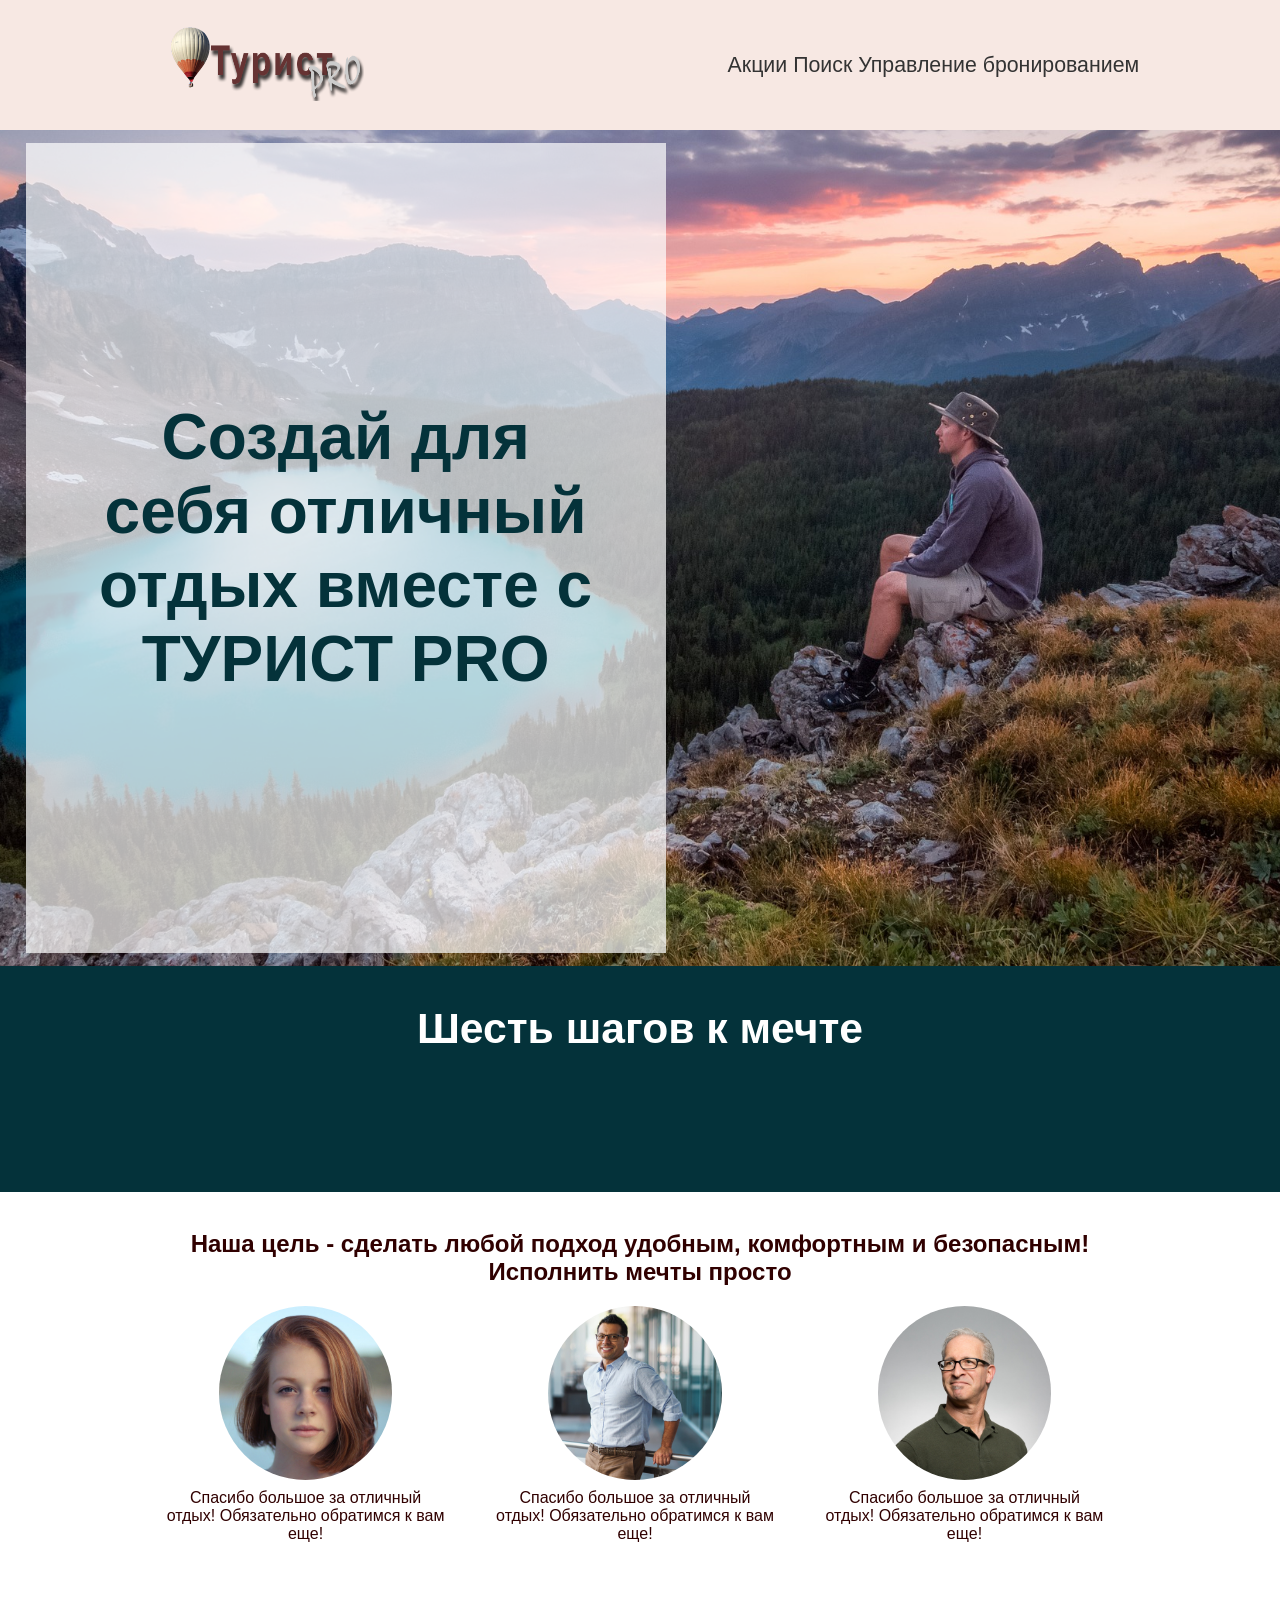
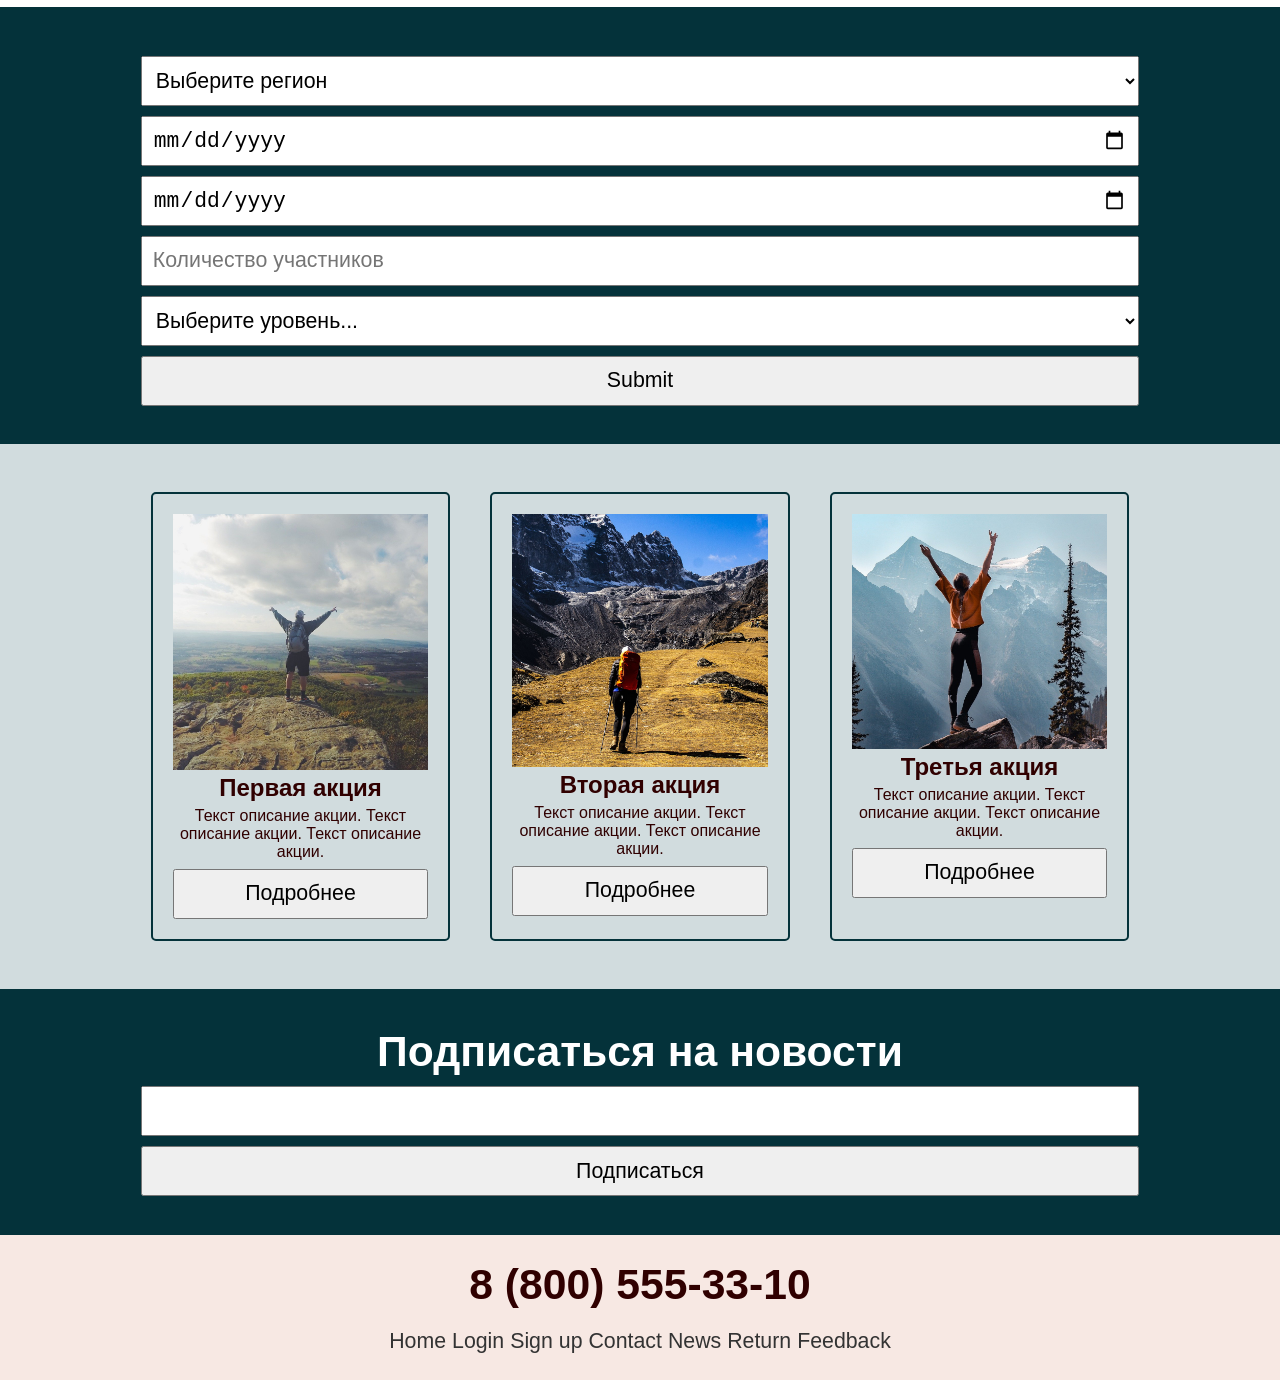
<file: index.html>
<!DOCTYPE html>
<html lang="en">
<head>
    <meta charset="UTF-8">
    <meta name="viewport" content="width=device-width, initial-scale=1.0">
    <title>Главная страница Турист-PRO</title>
    <link rel="stylesheet" href="style/style.css">
</head>
<body>
    <!--Шапка сайта-->
    <header>
        <div class="wrapper">
            <div class="content">
                <div class="logo">
                    <a href="index.html">
                        <img src="media/image/logo.png" alt="Логотип компании">
                    </a>
                <nav>
                    <a href="index.html#promos">Акции</a>
                    <a href="index.html#search">Поиск</a>
                    <a href="booking.html">Управление бронированием</a>
                </nav>
            </div>
            </div>
        </div>
    </header>
    <!-- Блок баннер -->
    <section class="banner">
        <div class="wrapper">
            <div class="content">
                <h1>Создай для себя отличный отдых вместе с ТУРИСТ PRO</h1>
            </div>
        </div>
    </section>
    <!-- Секция алгоритма -->
    <section class="alg">
        <div class="wrapper">
            <div class="content">
                <h1>Шесть шагов к мечте</h1>
                <div class="steps">
                    <div class="step">Выбери даты</div>
                    <div class="step">Собери компании</div>
                    <div class="step">Выбери регион</div>
                    <div class="step">Определи зоны</div>
                    <div class="step">Дополнительные услуги</div>
                    <div class="step">Оформи заказ</div>
                </div>
            </div>
        </div>
    </section>
    <!-- Секция о компании -->
    <section class="about">
        <div class="wrapper">
            <div class="content">
                <h2>Наша цель - сделать любой подход удобным, комфортным и безопасным!</h2>
                <h2>Исполнить мечты просто</h2>
                <div class="comment">
                    <img src="media/image/comment_1.jpg" alt="" class="comment_foto">
                    <div class="comment_text">Спасибо большое за отличный отдых! Обязательно обратимся к вам еще!</div>
                </div>
                <div class="comment">
                    <img src="media/image/comment_2.jpg" alt="" class="comment_foto">
                    <div class="comment_text">Спасибо большое за отличный отдых! Обязательно обратимся к вам еще!</div>
                </div>
                <div class="comment">
                    <img src="media/image/comment_3.jpg" alt="" class="comment_foto">
                    <div class="comment_text">Спасибо большое за отличный отдых! Обязательно обратимся к вам еще!</div>
                </div>
            </div>
        </div>
    </section>
    <!-- Секция поиск -->
    <section class="search" id="search">
        <div class="wrapper">
            <div class="content">
                <form action="search.html">
                    <select name="region" id="region">
                        <option value="region_0">Выберите регион</option>
                        <option value="region_1">Якутия</option>
                        <option value="region_2">Республика Коми</option>
                        <option value="region_3">Краснодарский край</option>
                    </select>
                    <input type="date" placeholder="Начало похода">
                    <input type="date" placeholder="Окончание похода">
                    <input type="number" placeholder="Количество участников">
                    <select name="lavel" id="lavel">
                        <option value="lavel_0">Выберите уровень...</option>
                        <option value="lavel_1">Начальный</option>
                        <option value="lavel_2">Средний</option>
                        <option value="lavel_3">Продвинутый</option>
                    </select>
                    <input type="submit">
                </form>
            </div>
        </div>
    </section>
    <!-- Секция акции -->
    <section class="promos" id="promos">
        <div class="wrapper">
            <div class="content">
                <div class="promo">
                    <img src="media/image/promo_1.jpg" alt="фото_акции">
                    <h2>Первая акция</h2>
                    <div class="promo_text">Текст описание акции. Текст описание акции. Текст описание акции.</div>
                    <button>Подробнее</button>
                </div>
                <div class="promo">
                    <img src="media/image/promo_2.jpg" alt="">
                    <h2>Вторая акция</h2>
                    <div class="promo_text">Текст описание акции. Текст описание акции. Текст описание акции.</div>
                    <button>Подробнее</button>
                </div>
                <div class="promo">
                    <img src="media/image/promo_3.jpg" alt="">
                    <h2>Третья акция</h2>
                    <div class="promo_text">Текст описание акции. Текст описание акции. Текст описание акции.</div>
                    <button>Подробнее</button>
                </div>
            </div>
        </div>
    </section>
    <!-- Секция подписка -->
    <section class="sub">
        <div class="wrapper">
            <div class="content">
                <h1>Подписаться на новости</h1>
                <input type="email">
                <button>Подписаться</button>
            </div>
        </div>
    </section>
    <!-- Подвал сайта -->
    <footer>
        <div class="wrapper">
            <div class="content">
                <h2>8 (800) 555-33-10</h2>
                <nav>
                    <a href="http://xxxxxx-m1.wsr.ru">Home</a>
                    <a href="http://xxxxxx-m1.wsr.ru/login">Login</a>
                    <a href="http://xxxxxx-m1.wsr.ru/signup">Sign up</a>
                    <a href="http://xxxxxx-m1.wsr.ru/contact">Contact</a>
                    <a href="http://xxxxxx-m1.wsr.ru/news">News</a>
                    <a href="http://xxxxxx-m1.wsr.ru/return">Return</a>
                    <a href="http://xxxxxx-m1.wsr.ru/feedback">Feedback</a>
                </nav>
            </div>
        </div>
    </footer>
</body>
</html>
</file>
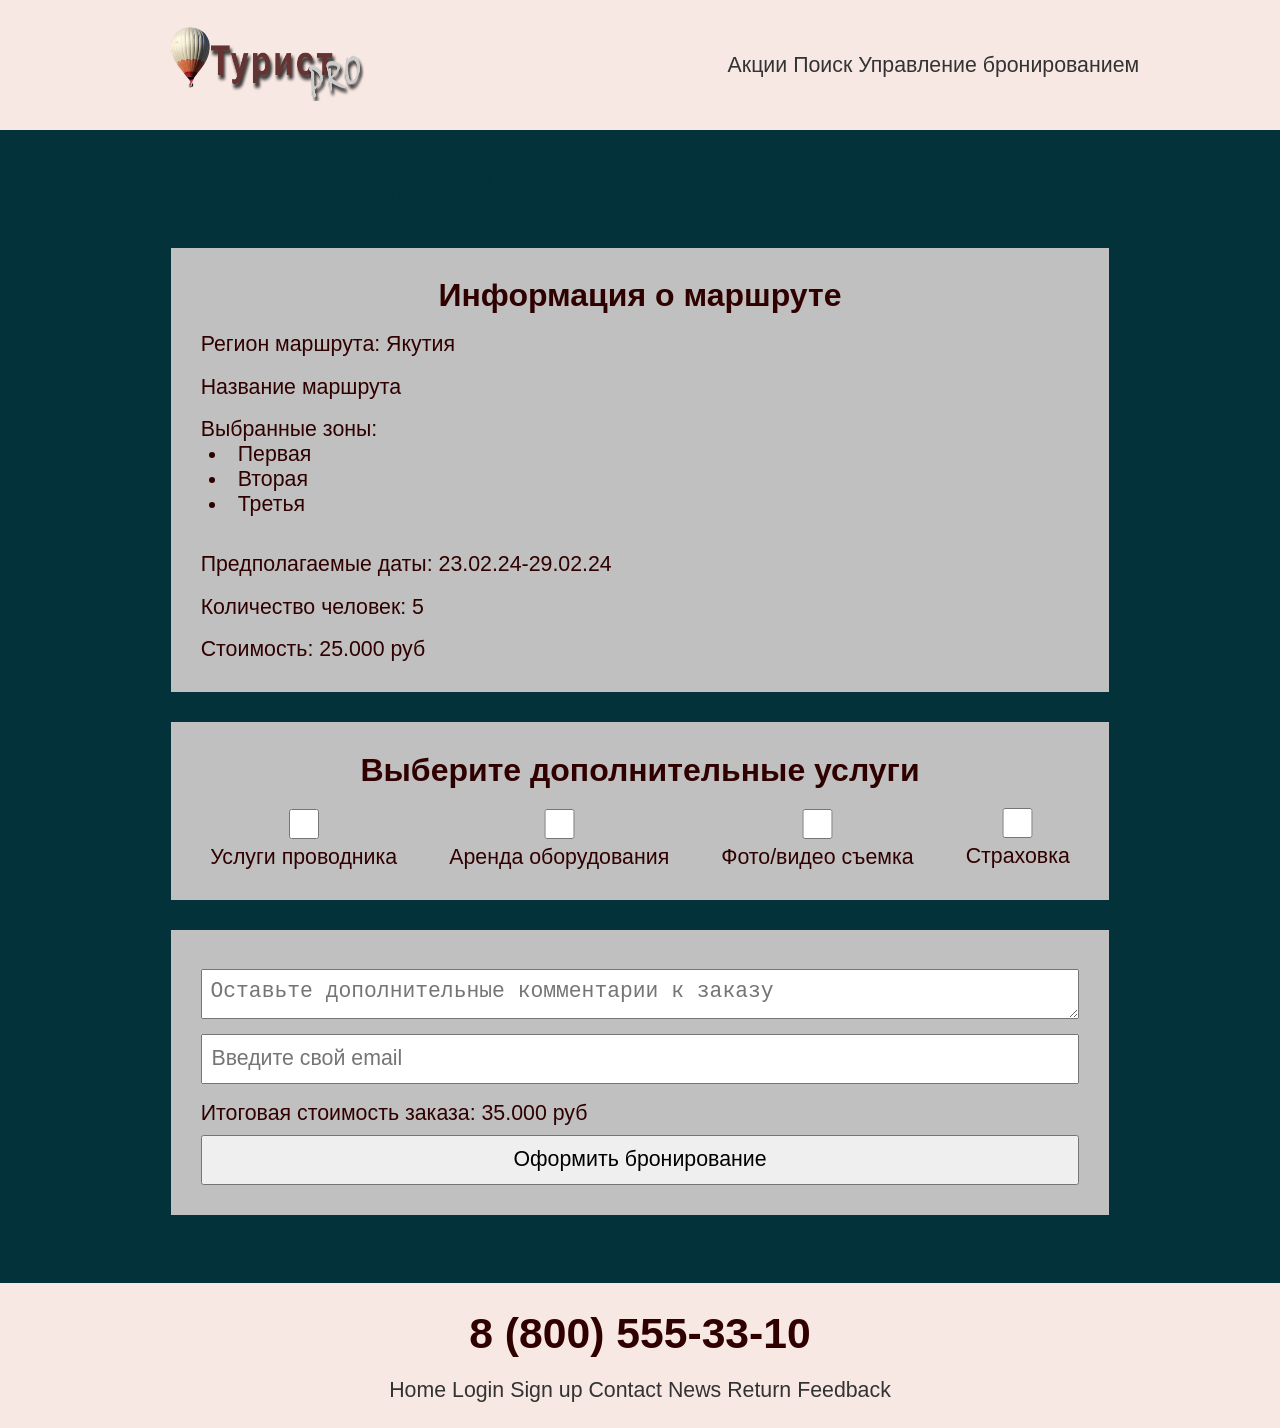
<file: booking.html>
<!DOCTYPE html>
<html lang="en">
<head>
    <meta charset="UTF-8">
    <meta name="viewport" content="width=device-width, initial-scale=1.0">
    <title>Страница бронирования</title>
    <link rel="stylesheet" href="style/style.css">
</head>
<body>
    <!--Шапка сайта-->
    <header>
        <div class="wrapper">
            <div class="content">
                <div class="logo">
                    <a href="index.html">
                        <img src="media/image/logo.png" alt="Логотип компании">
                    </a>
                <nav>
                    <a href="index.html#promos">Акции</a>
                    <a href="index.html#search">Поиск</a>
                    <a href="booking.html">Управление бронированием</a>
                </nav>
            </div>
            </div>
        </div>
    </header>
    <!-- Блок бронирования -->
    <section class="booking" id="booking">
        <div class="wrapper">
            <h1>Информация о бронировании</h1>
            <div class="content">
                <div class="info">
                    <h2>Информация о маршруте</h2>
                    <p>Регион маршрута: Якутия</p>
                    <p>Название маршрута</p>
                    <p>Выбранные зоны:
                        <ul>
                            <li>Первая</li>
                            <li>Вторая</li>
                            <li>Третья</li>
                        </ul>
                    </p>
                    <p>Предполагаемые даты: 23.02.24-29.02.24</p>
                    <p>Количество человек: 5</p>
                    <p>Стоимость: 25.000 руб</p>
                </div>
                <div class="dop">
                    <h2>Выберите дополнительные услуги</h2>
                    <div class="dop_check">
                        <p><input type="checkbox" name="help"> Услуги проводника</p>
                        <p><input type="checkbox" name="rent"> Аренда оборудования</p>
                        <p><input type="checkbox" name="foto"> Фото/видео съемка</p>
                        <p><input type="checkbox" name="ins"> Страховка</p>
                    </div>
                </div>
                <div class="other">
                    <textarea placeholder="Оставьте дополнительные комментарии к заказу"></textarea>
                    <input type="email" placeholder="Введите свой email">
                    <p>Итоговая стоимость заказа: 35.000 руб</p>
                    <button>Оформить бронирование</button>
                </div>
            </div>
        </div>
    </section>
    <!-- Подвал -->
    <footer>
        <div class="wrapper">
            <div class="content">
                <h2>8 (800) 555-33-10</h2>
                <nav>
                    <a href="http://xxxxxx-m1.wsr.ru">Home</a>
                    <a href="http://xxxxxx-m1.wsr.ru/login">Login</a>
                    <a href="http://xxxxxx-m1.wsr.ru/signup">Sign up</a>
                    <a href="http://xxxxxx-m1.wsr.ru/contact">Contact</a>
                    <a href="http://xxxxxx-m1.wsr.ru/news">News</a>
                    <a href="http://xxxxxx-m1.wsr.ru/return">Return</a>
                    <a href="http://xxxxxx-m1.wsr.ru/feedback">Feedback</a>
                </nav>
            </div>
        </div>
    </footer>
</body>
</html>
</file>
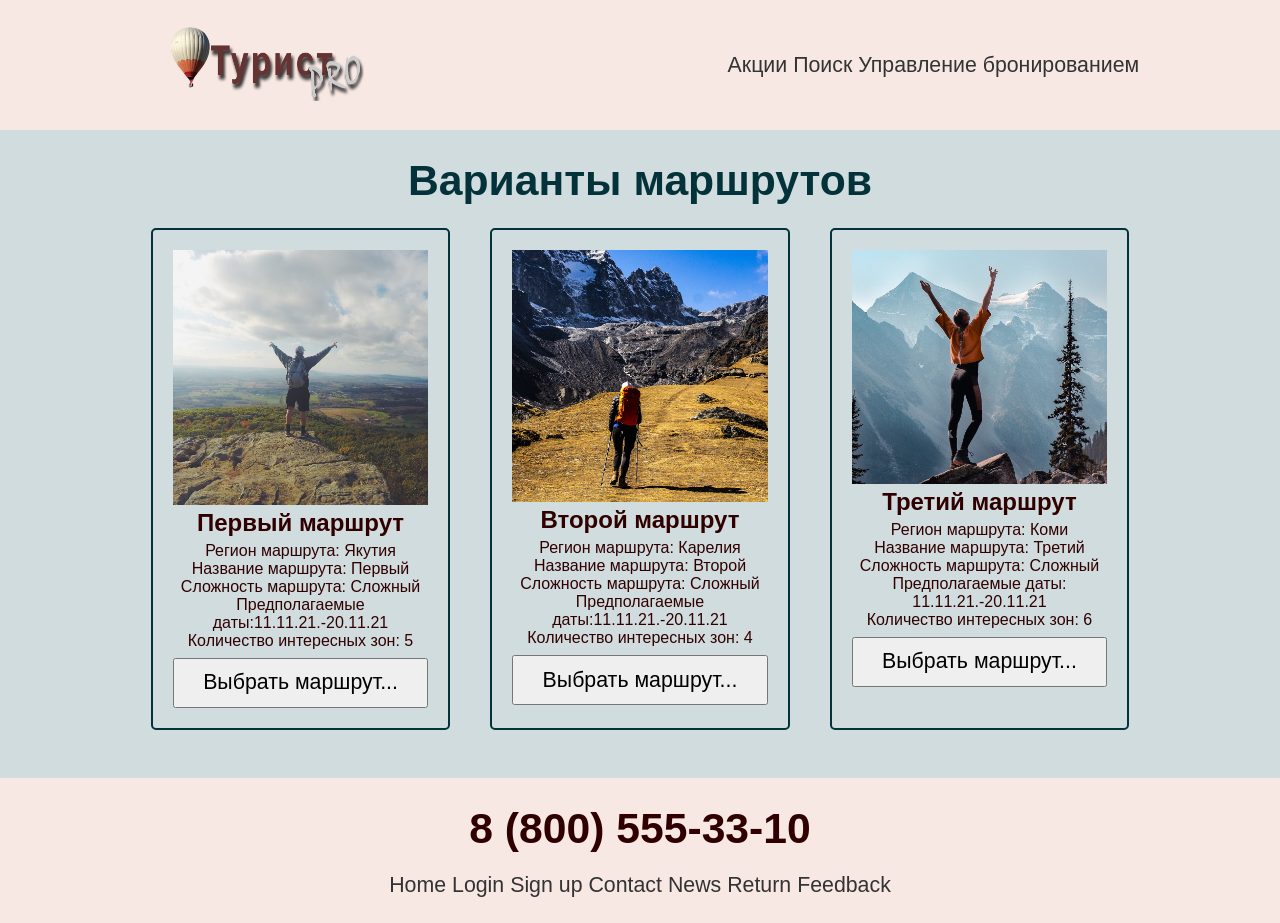
<file: search.html>
<!DOCTYPE html>
<html lang="en">
<head>
    <meta charset="UTF-8">
    <meta name="viewport" content="width=device-width, initial-scale=1.0">
    <title>Страница поиска</title>
    <link rel="stylesheet" href="style/style.css">
</head>
<body>
    <!--Шапка сайта-->
    <header>
        <div class="wrapper">
            <div class="content">
                <div class="logo">
                    <a href="index.html">
                        <img src="media/image/logo.png" alt="Логотип компании">
                    </a>
                <nav>
                    <a href="index.html#promos">Акции</a>
                    <a href="index.html#search">Поиск</a>
                    <a href="booking.html">Управление бронированием</a>
                </nav>
            </div>
            </div>
        </div>
    </header>
    <!-- Блок результаты поиска -->
    <section class="promos" id="promos">
        <div class="wrapper">
            <h1>Варианты маршрутов</h1>
            <div class="content">
                <div class="promo">
                    <img src="media/image/promo_1.jpg" alt="">
                    <h2>Первый маршрут</h2>
                    <div class="promo_text">
                        <p>Регион маршрута: Якутия</p>
                        <p>Название маршрута: Первый</p>
                        <p>Сложность маршрута: Сложный</p>
                        <p>Предполагаемые даты:11.11.21.-20.11.21</p>
                        <p>Количество интересных зон: 5</p>
                    </div>
                    <a href="seat.html">
                        <button>Выбрать маршрут...</button>
                    </a>
                </div>
                <div class="promo">
                    <img src="media/image/promo_2.jpg" alt="">
                    <h2>Второй маршрут</h2>
                    <div class="promo_text">
                        <p>Регион маршрута: Карелия</p>
                        <p>Название маршрута: Второй</p>
                        <p>Сложность маршрута: Сложный</p>
                        <p>Предполагаемые даты:11.11.21.-20.11.21</p>
                        <p>Количество интересных зон: 4</p>
                    </div>
                    <a href="seat.html">
                        <button>Выбрать маршрут...</button>
                    </a>
                </div>
                <div class="promo">
                    <img src="media/image/promo_3.jpg" alt="">
                    <h2>Третий маршрут</h2>
                    <div class="promo_text">
                        <p>Регион маршрута: Коми</p>
                        <p>Название маршрута: Третий</p>
                        <p>Сложность маршрута: Сложный</p>
                        <p>Предполагаемые даты: 11.11.21.-20.11.21</p>
                        <p>Количество интересных зон: 6</p>
                    </div>
                    <a href="seat.html">
                        <button>Выбрать маршрут...</button>
                    </a>
                </div>
            </div>
        </div>
    </section>
    <!-- Подвал -->
    <footer>
        <div class="wrapper">
            <div class="content">
                <h2>8 (800) 555-33-10</h2>
                <nav>
                    <a href="http://xxxxxx-m1.wsr.ru">Home</a>
                    <a href="http://xxxxxx-m1.wsr.ru/login">Login</a>
                    <a href="http://xxxxxx-m1.wsr.ru/signup">Sign up</a>
                    <a href="http://xxxxxx-m1.wsr.ru/contact">Contact</a>
                    <a href="http://xxxxxx-m1.wsr.ru/news">News</a>
                    <a href="http://xxxxxx-m1.wsr.ru/return">Return</a>
                    <a href="http://xxxxxx-m1.wsr.ru/feedback">Feedback</a>
                </nav>
            </div>
        </div>
    </footer>
</body>
</html>
</file>
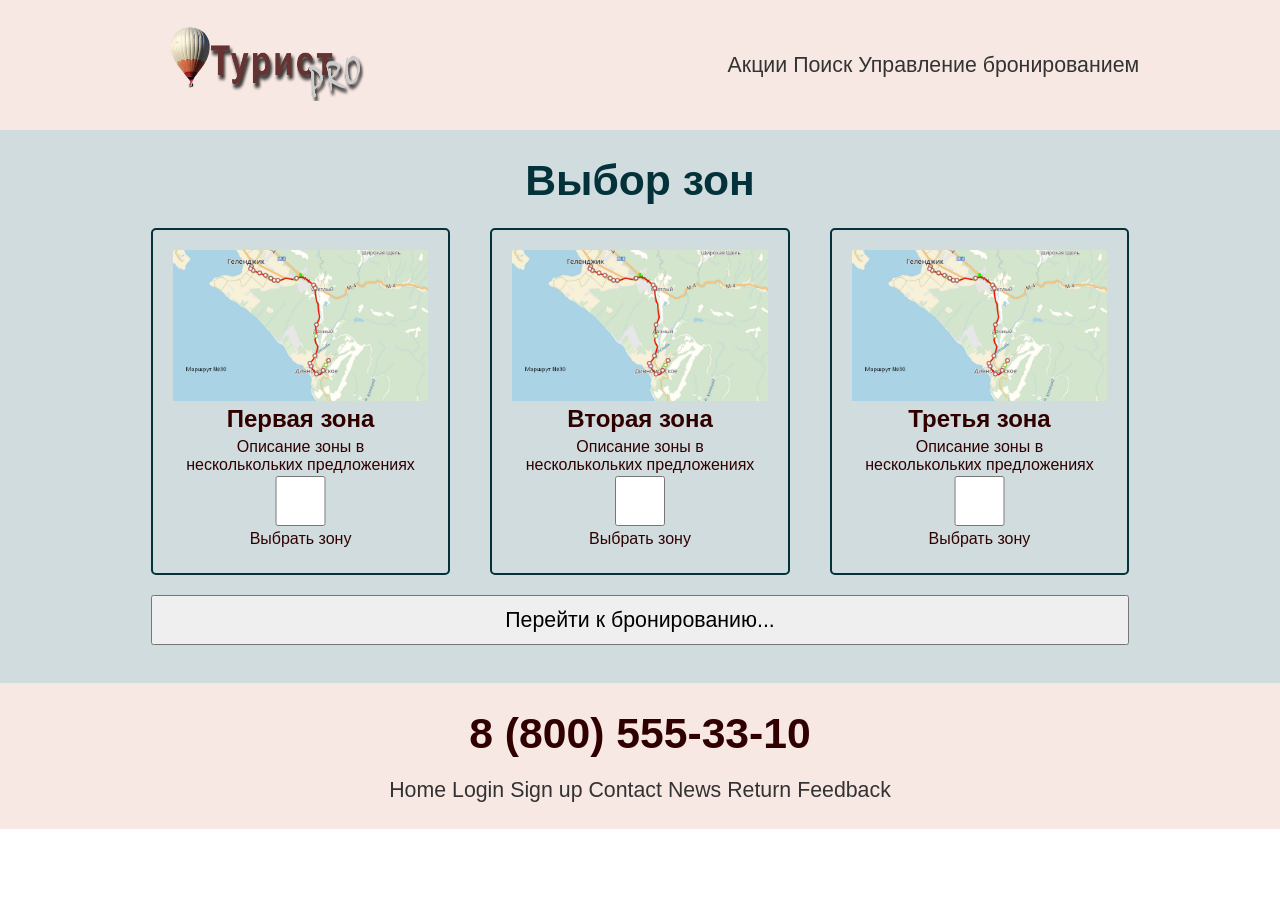
<file: seat.html>
<!DOCTYPE html>
<html lang="en">
<head>
    <meta charset="UTF-8">
    <meta name="viewport" content="width=device-width, initial-scale=1.0">
    <title>Выбор зон</title>
    <link rel="stylesheet" href="style/style.css">
</head>
<body>
    <!--Шапка сайта-->
    <header>
        <div class="wrapper">
            <div class="content">
                <div class="logo">
                    <a href="index.html">
                        <img src="media/image/logo.png" alt="Логотип компании">
                    </a>
                <nav>
                    <a href="index.html#promos">Акции</a>
                    <a href="index.html#search">Поиск</a>
                    <a href="booking.html">Управление бронированием</a>
                </nav>
            </div>
            </div>
        </div>
    </header>
    <!-- Блок Выбор зон -->
    <section class="promos" id="promos">
        <div class="wrapper">
            <h1>Выбор зон</h1>
            <div class="content">
                <div class="promo">
                    <img src="media/image/marshrut.png" alt="">
                    <h2>Первая зона</h2>
                    <div class="promo_text">
                        <p>Описание зоны в несколькольких предложениях</p>
                        <input type="checkbox" name="First"> Выбрать зону
                    </div>
                </div>
                <div class="promo">
                    <img src="media/image/marshrut.png" alt="">
                    <h2>Вторая зона</h2>
                    <div class="promo_text">
                        <p>Описание зоны в несколькольких предложениях</p>
                        <input type="checkbox" name="Second"> Выбрать зону
                    </div>
                </div>
                <div class="promo">
                    <img src="media/image/marshrut.png" alt="">
                    <h2>Третья зона</h2>
                    <div class="promo_text">
                        <p>Описание зоны в несколькольких предложениях</p>
                        <input type="checkbox" name="Third"> Выбрать зону
                    </div>
                </div>
                <div class="link">
                    <a href="booking.html">
                        <button>Перейти к бронированию...</button>
                    </a>
                </div>
            </div>
        </div>
    </section>
    <!-- Подвал -->
    <footer>
        <div class="wrapper">
            <div class="content">
                <h2>8 (800) 555-33-10</h2>
                <nav>
                    <a href="http://xxxxxx-m1.wsr.ru">Home</a>
                    <a href="http://xxxxxx-m1.wsr.ru/login">Login</a>
                    <a href="http://xxxxxx-m1.wsr.ru/signup">Sign up</a>
                    <a href="http://xxxxxx-m1.wsr.ru/contact">Contact</a>
                    <a href="http://xxxxxx-m1.wsr.ru/news">News</a>
                    <a href="http://xxxxxx-m1.wsr.ru/return">Return</a>
                    <a href="http://xxxxxx-m1.wsr.ru/feedback">Feedback</a>
                </nav>
            </div>
        </div>
    </footer>
</body>
</html>
</file>
<file: style/style.css>
* {
    margin: 0;
    padding: 0;
    box-sizing: border-box;
}
body {
    font-family: Arial;
    color: #300000;
}
section {padding: 1% 0;}
div.wrapper {
    padding: 1% 0;
}
div.content {
    width: 80%;
    margin: 0 auto;
    text-align: center;
    padding: 1%;
    overflow: hidden;
}

/*Настройка шапки сайта*/
header .wrapper {background-color: #f7e8e3;}
header .logo {
    display: flex;
    align-items: center;
    justify-content: space-between;
    padding: 0;
}
.content .logo img {height: 75px;}
.content nav {
    color: #333333;
    font-size: 16pt;
}
.content nav a {
    text-decoration: none;
    color:#333333;
}
.content nav a:hover {
    text-decoration: underline;
    cursor: pointer;
}

/*Оформление блока баннер*/
section.banner {
    min-height: 80vh;
    background-image: url("../media/image/banner.jpg");
    background-repeat: no-repeat;
    background-position: center;
    background-size: cover;
}

section.banner div.wrapper {
    display: flex;
    align-items: center;
    width: 50%;
    min-height: 90vh;
    margin-left: 2%;
    background-color: rgba(255,255,255,0.7);
}

section.banner div.wrapper h1 {
    font-size: 48pt;
    color:#04323a;
    font-weight: bold;
}

/*Настройки блока алгоритма*/
.alg {background-color: #04323a;}
h1 {
    font-size: 32pt;
    color: #ffffff;
}
section.alg div.steps {
    margin-top: 3%;
    overflow: hidden;
    position: relative;
    display: flex;
}
section.alg h1 {
    color: #ffffff;
}

section.alg div.step {
    font-size: 16pt;
    background-color: #d1dcde;
    padding: 10px 20px;
    border-radius: 20px;

    animation: round 24s infinite;
    opacity: 0;
    width: 100%;
    height: 80%;
}

@keyframes round {
    12.5% {opacity: 1;}
    25% {opacity: 0;}
}
/*Время задержки перед стартом анимации*/
div.steps div:nth-child(6) {animation-delay: 20s;}
div.steps div:nth-child(5) {animation-delay: 16s;}
div.steps div:nth-child(4) {animation-delay: 12s;}
div.steps div:nth-child(3) {animation-delay: 8s;}
div.steps div:nth-child(2) {animation-delay: 4s;}
div.steps div:nth-child(1) {animation-delay: 0s;}

/*Настройка блока о компании*/

div.comment {
    width: 33%;
    float: left;
    padding: 2%;
}
div.comment img.comment_foto {
    width: 60%;
    margin: 0 auto;
    border-radius: 50%;
}
div.comment div.comment_text {
    padding: 2%;
}

/*Настройка блока поиск*/

section.search {
    background-color: #04323a;
}
select, input, button, textarea {
    width: 100%;
    height: 50px;
    margin-top: 1%;
    padding: 1%;
    font-size: 16pt;
}

/*Настройка блока акции*/

section.promos {
    background-color: #d1dcde;
}

section.promos .content {
    display: flex;
    flex-wrap: wrap;
    justify-content: space-between;
}
div.promo {
    width: 30%;
    margin:1%;
    padding:2%;
    border: 2px solid #04323a;
    border-radius: 5px;
}
div.promo img {
    width: 100%;
    margin: 0 auto;
}
div.promo div.promo_text {
    padding: 2%;
}

/*Настройка блока подписка*/

section.sub { 
    background-color: #04323a;
    color: #ffffff; 
}
section.sub h1 { 
    color: #ffffff; 
}

/*Настройка подвала*/
footer {background-color: #f7e8e3;}
footer h2 {font-size: 32pt;}
footer nav { padding-top: 20px;}

/*Оформление страницы Результаты поиска*/

h1 {
    text-align: center;
    color:#04323a;
}

/*Оформление страницы Выбора зон*/

.content img {
    width: 80%;
    margin: 0 auto;
}

.wrapper .link {
    width: 98%;
    margin: 0 auto;
}

section.booking { background-color: #04323a;}

.booking .content {
    font-size:16pt;
    padding: 1%;
    text-align: left;
}

.booking .content p{padding-top: 2%;}
.info, .dop, .other {
    background-color: #c0c0c0;
    padding: 3%;
    margin: 3%;
    overflow: hidden;
}
h2 {text-align: center;}
ul {
    list-style-position: inside;
    padding-left: 1%;
}
.dop input[type=checkbox] {
    height: 30px;
}
.dop_check {
    display: flex;
    justify-content: space-between;
    text-align: center;
}

@media screen and (max-device-width: 480px) {
    /*Настройка шапки*/
    .content .logo img {height: 100%;}

    .content nav {
        font-size: 10pt;
    }
    /*Настройка блока с баннером*/
    section.banner {
        max-height: 40vh;
        background-size: auto;
    }
    section.banner div.wrapper h1 {font-size: 24pt;}

    /*Настройки заголовков*/
    h1 {font-size: 20pt;}
    .content h2 { font-size:16pt; }

    /*настройка слайдера*/
    section.alg div.step {
        font-size: 8pt;
        padding: 1% 2%;
        width: 60px;
        overflow: hidden;
    }

    /*настройка блока отзывы*/
    div.comment { width: 100%;}

    /*настройка страницы Управление бронирования*/
    .dop h2, footer h2 {
        font-size: 18pt;
    }
    .dop_check {
        display:block;
        font-size: 10pt;
    }
    .dop_check p {float: none;}
    .other textarea { 
        height: 100px;
    }
    .other button {
        height: 100px;
    }

    .promo button {
        font-size: 12pt;
    }

    .promo_text {
        font-size: 9pt;
    }
    input[type=checkbox] {
        width: 15px;
        height: 15px;
        margin: 14%;
    }
}

@media screen and (max-device-width: 768px) {
    /*Настройка блока с баннером*/
    section.banner {max-height: 40vh;}
    section.banner div.wrapper {
        width: 96%;
        background-color: rgba(255,255,255,0.5);
    }
    section.banner div.wrapper h1{
        font-size: 40pt;
    }

    /*Настройка блока акции*/

    div.promo { 
        width: 100%; 
    }
    div.promo img {
        width: 25%;
        margin: 0 auto;
        float: left;
    }
    div.promo div.promo_text {
        padding-bottom: 0;
    }
    
    /*Настройка страницы Управление бронированием*/
    .dop .dop_check {
        font-size: 11pt;
    }

    .dop input[type=checkbox] {
        display: flex;
        align-items: center;
        width: 100%;
    }

    /*настройка слайдера*/
    section.alg div.step {
        font-size: 12pt;
        padding: 1% 2%;
        width: 100px;
        overflow: hidden;
    }
    input[type=checkbox] {
        width: 20px;
        height: 20px;
        margin: 2%;
    }

}
</file>
